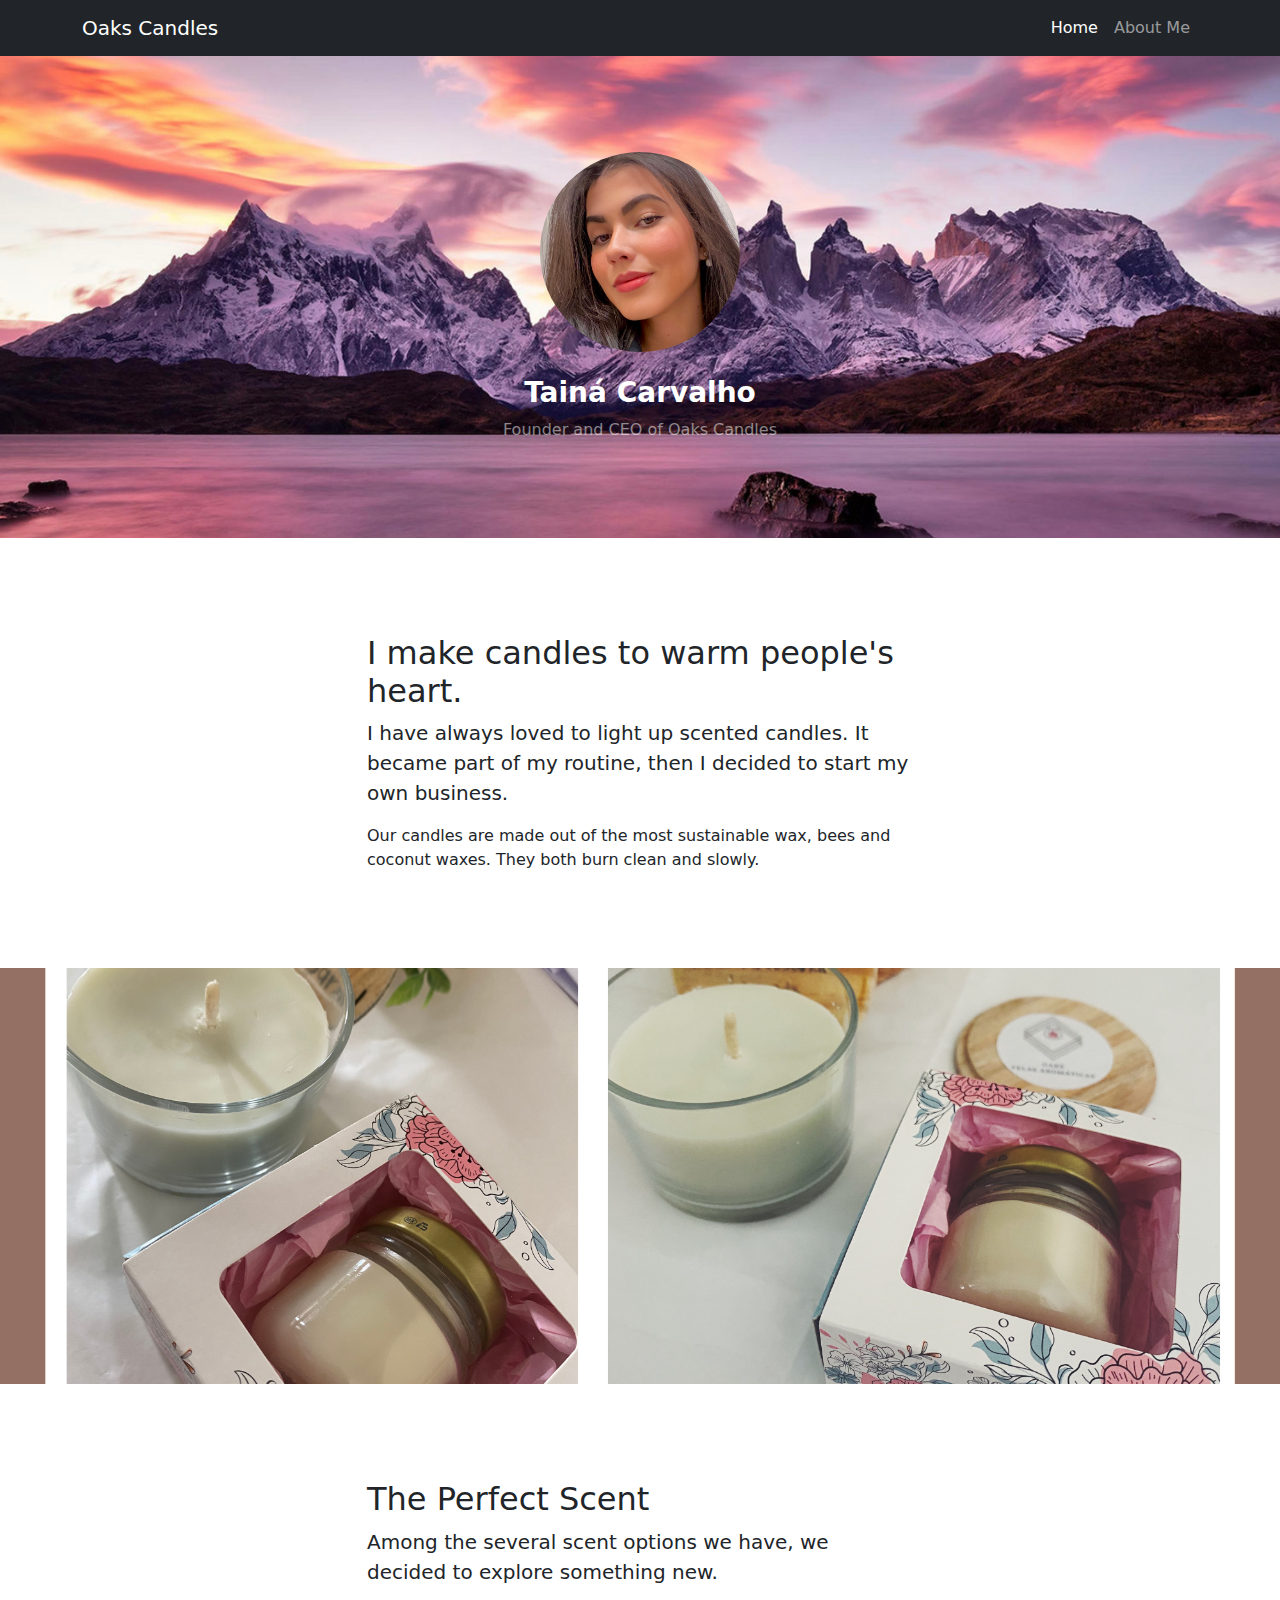
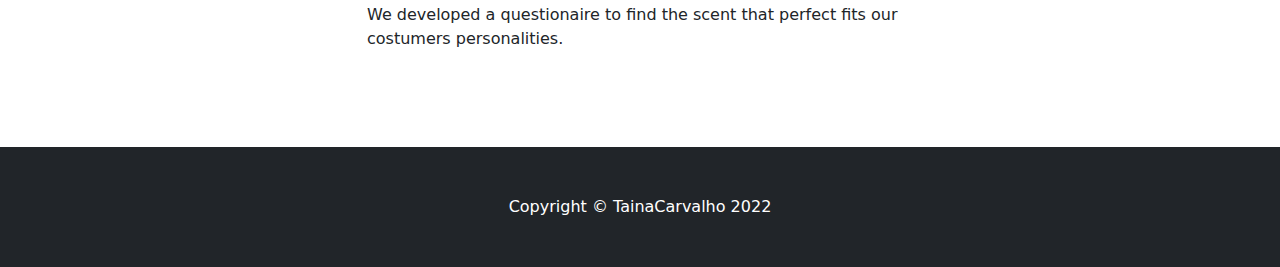
<file: index.html>
<!DOCTYPE html>
<html lang="en">
    <head>
        <meta charset="utf-8" />
        <meta name="viewport" content="width=device-width, initial-scale=1, shrink-to-fit=no" />
        <meta name="description" content="" />
        <meta name="author" content="" />
        <title>Tainá Carvalho</title>
        <!-- Favicon-->
        <link rel="icon" type="image/x-icon" href="assets/favicon.ico" />
        <!-- Core theme CSS (includes Bootstrap)-->
        <link href="css/styles.css" rel="stylesheet" />
    
    </head>
    <body>
        <!-- Responsive navbar-->
        <nav class="navbar navbar-expand-lg navbar-dark bg-dark">
            <div class="container">
                <a class="navbar-brand" href="#!">Oaks Candles</a>
                <button class="navbar-toggler" type="button" data-bs-toggle="collapse" data-bs-target="#navbarSupportedContent" aria-controls="navbarSupportedContent" aria-expanded="false" aria-label="Toggle navigation"><span class="navbar-toggler-icon"></span></button>
                <div class="collapse navbar-collapse" id="navbarSupportedContent">
                    <ul class="navbar-nav ms-auto mb-2 mb-lg-0">
                        <li class="nav-item"><a class="nav-link active" aria-current="page" href="#!">Home</a></li>
                        <li class="nav-item"><a class="nav-link" href="TainasScratch.html">About Me</a></li>
                        <!--
                        <a href="Taina's Scratch.html"> Tableau </a> 
                        -->
                    </ul>
                </div>
            </div>
        </nav>
        <!-- Header - set the background image for the header in the line below-->
        <header class="py-5 bg-image-full" style="background-image: url('images/cover.jpg')" alt="landscape">
            <div class="text-center my-5">
                <img class="img-fluid rounded-circle mb-4" src="images/taina.jpg" alt="Tainá's face" width="200px" height="200px" style="border: radius 50%; object-fit:cover;" />
                <h1 class="text-white fs-3 fw-bolder">Tainá Carvalho</h1>
                <p class="text-white-50 mb-0">Founder and CEO of Oaks Candles</p>
            </div>
        </header>
        <!-- Content section-->
        <section class="py-5">
            <div class="container my-5">
                <div class="row justify-content-center">
                    <div class="col-lg-6">
                        <h2>I make candles to warm people's heart.</h2>
                        <p class="lead">I have always loved to light up scented candles. It became part of my routine, then I decided to start my own business.</p>
                        <p class="mb-0">Our candles are made out of the most sustainable wax, bees and coconut waxes. They both burn clean and slowly. </p>
                    </div>
                </div>
            </div>
        </section>
        <!-- Image element - set the background image for the header in the line below-->
        <div class="py-5 bg-image-full" style="background-image: url('images/oaks3.png')" alt="landscape"
            <!-- Put anything you want here! The spacer below with inline CSS is just for demo purposes!-->
            <div style="height: 20rem"></div>
        </div>
        <!-- Content section-->
        <section class="py-5">
            <div class="container my-5">
                <div class="row justify-content-center">
                    <div class="col-lg-6">
                        <h2>The Perfect Scent</h2>
                        <p class="lead">Among the several scent options we have, we decided to explore something new. </p>
                        <p class="mb-0">We developed a questionaire to find the scent that perfect fits our costumers personalities.</p>
                    </div>
                </div>
            </div>
        </section>
        <!-- Footer-->
        <footer class="py-5 bg-dark">
            <div class="container"><p class="m-0 text-center text-white">Copyright &copy; TainaCarvalho 2022</p></div>
        </footer>
        <!-- Bootstrap core JS-->
        <script src="https://cdn.jsdelivr.net/npm/bootstrap@5.1.3/dist/js/bootstrap.bundle.min.js"></script>
        <!-- Core theme JS-->
        <script src="js/scripts.js"></script>
    </body>
</html>
</file>
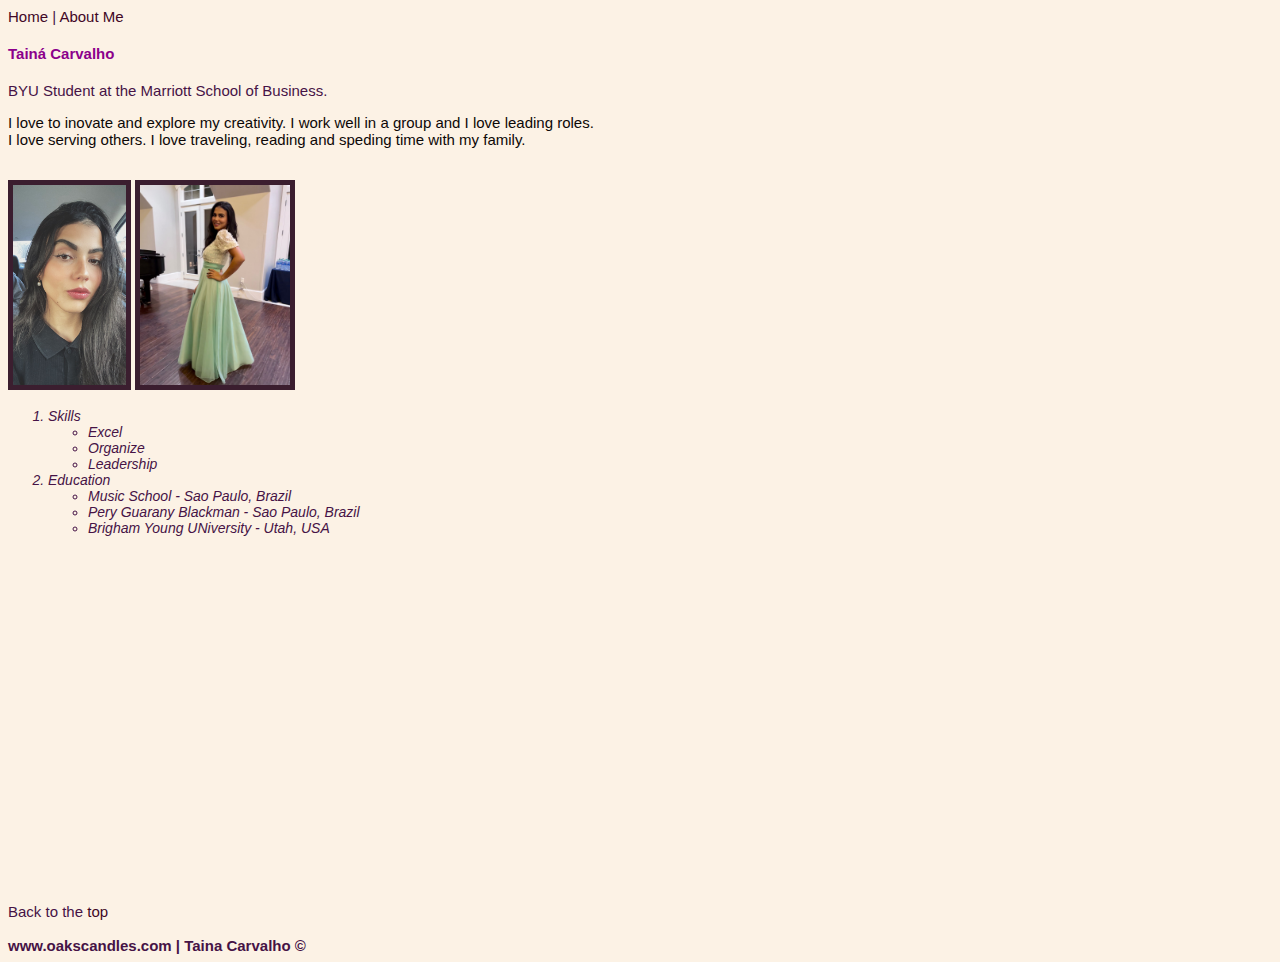
<file: TainasScratch.html>
<!-- Taina Carvalho
Section #002
December 06 2022-->
<!DOCTYPE html>

<html lang="en">
<head>
    <meta charset="UTF-8">
    <meta http-equiv="X-UA-Compatible" content="IE=edge">
    <meta name="viewport" content="width=device-width, initial-scale=1.0">
    <title>About Me</title>
    <style> img {
        border: 5px solid rgb(59, 30, 47);
      }</style>
    <link rel="stylesheet" href="css/taistyle.css">
    
</head>
<body>

    <div> 
        <span>
        <a href="index.html" id="top">Home</a> |
        <a href="#"> About Me </a> 
        </span>
     
    </div>

    <h4> Tainá Carvalho</h4>
    <div> BYU Student at the Marriott School of Business.  <br>
       <p> I love to inovate and explore my creativity. I work well in a group and I love leading roles.<br>
            I love serving others.
            I love traveling, reading and speding time with my family. <br><br>
        </p></div>
   

    <img src="images/taina2.JPG" height="200" alt="Taina Again in the Car">
    <img src="images/taina3.JPG" height="200" alt="Taina at the BYU Homecoming Dance"> 

    <ol>
        <li>Skills
            <ul>
                <li>Excel</li>
                <li> Organize </li>
                <li>Leadership</li>
            </ul>
        </li>
        <li> Education
            <ul>
                <li>Music School - Sao Paulo, Brazil</li>
                <li>Pery Guarany Blackman - Sao Paulo, Brazil</li>
                <li>Brigham Young UNiversity - Utah, USA</li>
                


            </ul>
        </li>
        
    </ol>
    <iframe width="560" height="315" src="https://www.youtube.com/embed/RkbfBR7aDSM" title="YouTube video player" frameborder="0" allow="accelerometer; autoplay; clipboard-write; encrypted-media; gyroscope; picture-in-picture" allowfullscreen></iframe>

    <div class='tableauPlaceholder' id='viz1670537839556' style='position: relative'><noscript><a href='#'><img alt='Advent calendar ' src='https:&#47;&#47;public.tableau.com&#47;static&#47;images&#47;Ch&#47;ChristmasCalendar2022&#47;Adventcalendar&#47;1_rss.png' style='border: none' /></a></noscript><object class='tableauViz'  style='display:none;'><param name='host_url' value='https%3A%2F%2Fpublic.tableau.com%2F' /> <param name='embed_code_version' value='3' /> <param name='site_root' value='' /><param name='name' value='ChristmasCalendar2022&#47;Adventcalendar' /><param name='tabs' value='no' /><param name='toolbar' value='yes' /><param name='static_image' value='https:&#47;&#47;public.tableau.com&#47;static&#47;images&#47;Ch&#47;ChristmasCalendar2022&#47;Adventcalendar&#47;1.png' /> <param name='animate_transition' value='yes' /><param name='display_static_image' value='yes' /><param name='display_spinner' value='yes' /><param name='display_overlay' value='yes' /><param name='display_count' value='yes' /><param name='language' value='en-US' /></object></div>               
     <script type='text/javascript'>                    var divElement = document.getElementById('viz1670537839556');                    var vizElement = divElement.getElementsByTagName('object')[0];                    vizElement.style.width='850px';vizElement.style.height='927px';                    var scriptElement = document.createElement('script');                    scriptElement.src = 'https://public.tableau.com/javascripts/api/viz_v1.js';                    vizElement.parentNode.insertBefore(scriptElement, vizElement);              
      </script>
   <br> <br> 
    Back to the <a href="#top">top</a>
     <br> <br>


    <div class="bold"> 
        www.oakscandles.com | Taina Carvalho &copy; 
    </div>
</body>
</html>
</file>
<file: css/taistyle.css>
.common {
    /* background-color: azure; */
    border: 2px solid rgb(74, 74, 4);
    position: absolute;
}


body {
    font-family: Arial, Helvetica, sans-serif;
    font-size: 15px;
    color: rgb(70, 19, 70);
    background-color: rgb(252, 242, 229);
}
h2,h4  {color: darkmagenta;}
p {color: rgb(13, 8, 7);}
li { 
    font-size: 14px;
    font-style: italic;
    font-weight: normal;

}
a {
    color: rgb(65, 7, 38);
    text-decoration: none;
}
a:hover {
    text-decoration: underline;
    font-weight: bold;
    font-size: 14px;
}
a:visited {
    color: brown;
}

.ResumeListHeading {
    font-weight: bold;
    font-style: normal;
}

.underline {text-decoration: underline;}
.bold {font-weight: bold;}
.justify {text-align: justify;}
.homebg {
    background-image: url('../Images/cute-background-download-cute-background-here-picture-27-iMlPzMaec.jpg');
    background-position: top right;
}
</file>
